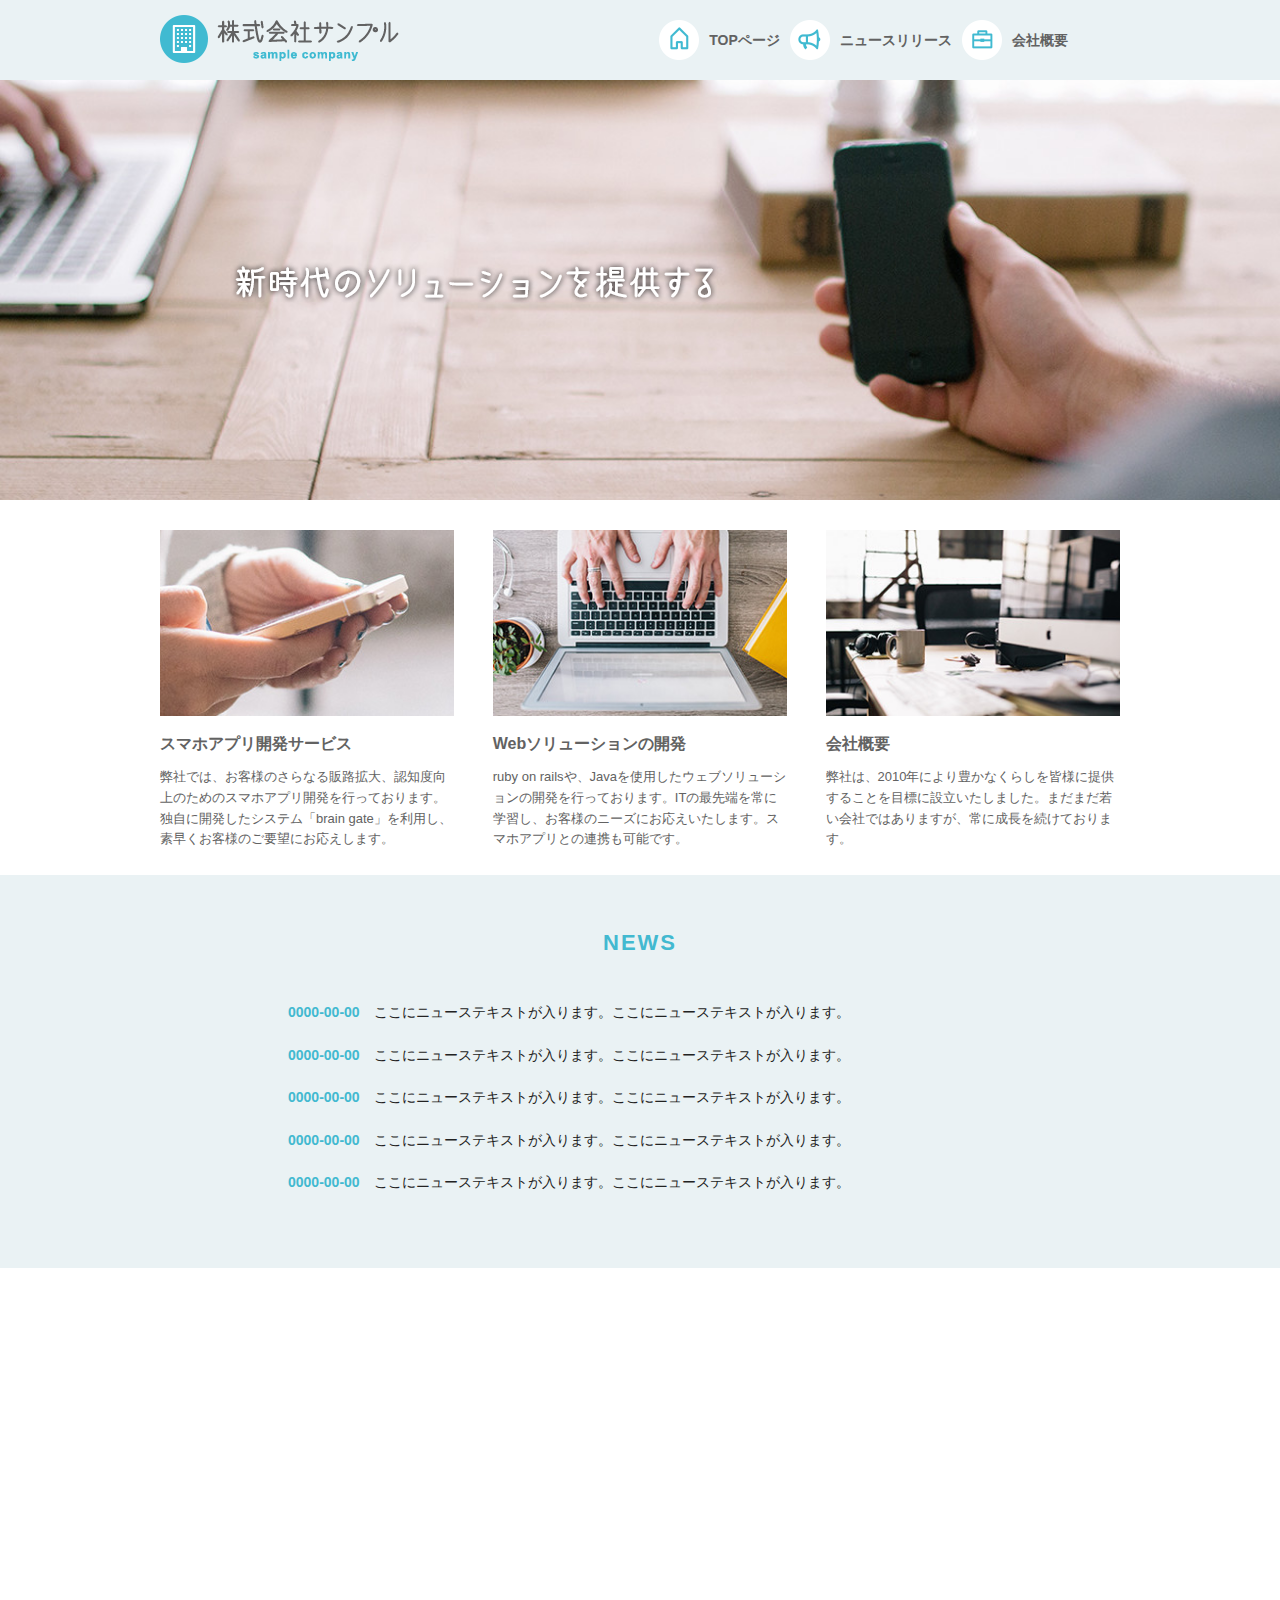
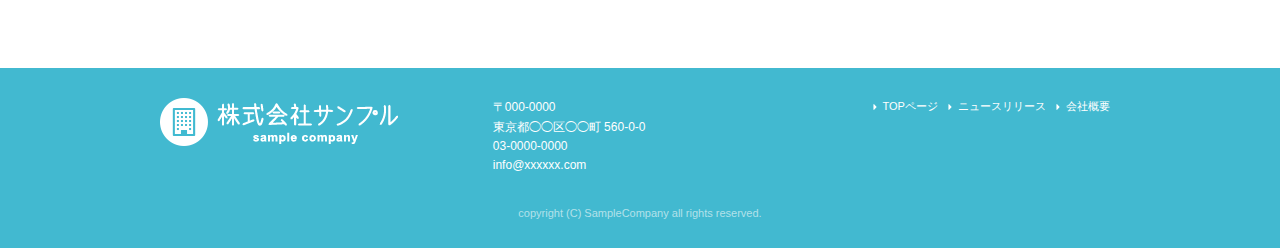
<file: corporate-site/index.html>
<!DOCTYPE html>
<html lang="ja">
<head>

  <!-- Basic Page Needs
  –––––––––––––––––––––––––––––––––––––––––––––––––– -->
  <meta charset="utf-8">
  <title>株式会社サンプル</title>
  <meta name="description" content="">
  <meta name="author" content="">

  <!-- Mobile Specific Metas
  –––––––––––––––––––––––––––––––––––––––––––––––––– -->
  <meta name="viewport" content="width=device-width, initial-scale=1">

  <!-- CSS
  –––––––––––––––––––––––––––––––––––––––––––––––––– -->
  <link rel="stylesheet" href="css/normalize.css">
  <link rel="stylesheet" href="css/skeleton.css">
  <link rel="stylesheet" href="css/sample.css">
  



  <!-- Favicon
  –––––––––––––––––––––––––––––––––––––––––––––––––– -->
  <link rel="icon" type="image/png" href="images/favicon.png">

</head>
<body>
  <header>
  <div id="header_in" class="container">
    <div class="row">
      <div class="six columns logo">
        
        <img class="u-max-full-width" src="images/top/logo.png" alt=”株式会社サンプル” srcset="images/top/logo@2x.png 2x">
        
      </div> 
      <div class="six columns navi">
        
        <div class="sp_navi">
          <img id="sp_navi_btn" class="u-max-full-width" src="images/top/sp_navi.png" alt="sp_navi" srcset="images/top/sp_navi@2x.png">
        
        <ul class="sp_navi_li">
          <li><a href="index.html">TOPページ</a></li>
          <li><a href="news.html">ニュースリリース</a></li>
          <li><a href="company.html">会社概要</a></li>
      </ul>
    </div>
        <!-- sp_navi -->
<div class="pc_navi">

  <ul class="pc_navi_li">
    <li class="navi_toppage"><a href="index.html">TOPページ</a></li>
    <li class="navi_news"><a href="news.html">ニュースリリース</a></li>
    <li class="navi_company"><a href="company.html">会社概要</a></li>
  </ul>

</div>
      </div>
    </div>
    <!-- row -->
  </div>
  <!-- header_in -->
</header>
<div id="cover_area">
  <div class="container">
    <div class="twelve columns">
      <img class="u-max-full-width" src="images/top/cover_read.png" alt="新時代のソリューションを提供する" srcset="images/top/cover_read@2x.png 2x" />
    </div>
  </div>
</div>

<div id="service_area">

  <div class="container">
    <div class="row">

      <div class="four columns">

        <img class="u-max-full-width" src="images/top/service_01.jpg" alt="スマホアプリ開発サービス" srcset="images/top/service_01@2x.jpg 2x" />

        <div class="service_title">スマホアプリ開発サービス</div>
        <p>弊社では、お客様のさらなる販路拡大、認知度向上のためのスマホアプリ開発を行っております。独自に開発したシステム「brain gate」を利用し、素早くお客様のご要望にお応えします。</p>

      </div><!-- column -->
      <div class="four columns">

        <img class="u-max-full-width" src="images/top/service_02.jpg" alt="Webソリューションの開発" srcset="images/top/service_02@2x.jpg 2x" />

        <div class="service_title">Webソリューションの開発</div>
        <p>ruby on railsや、Javaを使用したウェブソリューションの開発を行っております。ITの最先端を常に学習し、お客様のニーズにお応えいたします。スマホアプリとの連携も可能です。</p>

      </div><!-- column -->
      <div class="four columns">

        <img class="u-max-full-width" src="images/top/service_03.jpg" alt="会社概要" srcset="images/top/service_03@2x.jpg 2x" />

        <div class="service_title">会社概要</div>
        <p>弊社は、2010年により豊かなくらしを皆様に提供することを目標に設立いたしました。まだまだ若い会社ではありますが、常に成長を続けております。</p>

      </div><!-- column -->

    </div>
  </div>

</div>
<!-- #service_area -->

<div id="news_area">

  <div class="container">
    <div class="row">

      <div class="twelve columns">

        <div class="news_title">NEWS</div>

        <ul class="news_lists">
          <li><span>0000-00-00</span> ここにニューステキストが入ります。ここにニューステキストが入ります。</li>
          <li><span>0000-00-00</span> ここにニューステキストが入ります。ここにニューステキストが入ります。</li>
          <li><span>0000-00-00</span> ここにニューステキストが入ります。ここにニューステキストが入ります。</li>
          <li><span>0000-00-00</span> ここにニューステキストが入ります。ここにニューステキストが入ります。</li>
          <li><span>0000-00-00</span> ここにニューステキストが入ります。ここにニューステキストが入ります。</li>
        </ul>

      </div>

    </div>
  </div>

</div>
<!-- #news_area -->

<div id="googlemap_area">

</div>
<div id="googlemap_area">

  <script src="//maps.google.com/maps/api/js?key=AIzaSyA3IV9Lcxyb7eABt40O3ZRV_fyp_rtHwV4"></script>
  <script type="text/javascript">
  function googleMap() {
    var latlng = new google.maps.LatLng(35.6694293,139.7189323);/* 座標 */
    var myOptions = {
      zoom: 16, /*拡大比率*/
      center: latlng,
      scrollwheel: false,
      disableDoubleClickZoom: true,
      draggable: false,
      mapTypeControlOptions: { mapTypeIds: ['style', google.maps.MapTypeId.ROADMAP] }
    };
    var map = new google.maps.Map(document.getElementById('map1'), myOptions);
    /*アイコン設定*/
    var icon = new google.maps.MarkerImage('images/top/pin.png',/*画像url*/
        new google.maps.Size(48,56),/*アイコンサイズ*/
        new google.maps.Point(0,0)/*アイコン位置*/
    );
    var markerOptions = {
      position: latlng,
      map: map,
      icon: icon,
      title: '株式会社サンプル',/*タイトル*/
      animation: google.maps.Animation.DROP/*アニメーション*/
    };
    var marker = new google.maps.Marker(markerOptions);
    /*取得スタイルの貼り付け*/
    var styleOptions = [
      {
        "stylers": [
          { "hue": '#eaf2f4' }
        ]
      }
    ];
    var styledMapOptions = { name: '株式会社サンプル' }/*地図右上のタイトル*/
    var sampleType = new google.maps.StyledMapType(styleOptions, styledMapOptions);
    map.mapTypes.set('style', sampleType);
    map.setMapTypeId('style');
  };
  google.maps.event.addDomListener(window, 'load', function() {
      googleMap();
  });

  </script>
  <div id="map1" style="width:100%; height:400px; margin:0 auto;"></div>

</div>
<!-- #googlemap_area -->

<footer>
  <div class="container">
    <div class="row">
      <div class="four columns sp">
        <h1><a href="index.html"><img class="u-max-full-width" src="images/top/footer_logo.png" alt="株式会社サンプル" srcset="images/top/footer_logo@2x.png 2x" /></a></h1>
      </div>
      <!-- columns -->
      <div class="four columns foot_address sp">
        〒000-0000<br />
        東京都◯◯区◯◯町 560-0-0<br />
        03-0000-0000<br />
        info@xxxxxx.com
      </div>
      <!-- columns -->
      <div class="four columns">
        <ul class="foot_navi">
          <li><a href="">TOPページ</a></li>
          <li><a href="">ニュースリリース</a></li>
          <li><a href="">会社概要</a></li>
        </ul>
      </div>
      <!-- columns -->
    </div>
    <!-- row -->

    <div class="row">
      <div class="twelve columns sp">
        <p class="copy">copyright (C) SampleCompany all rights reserved.</p>
      </div>
      <!-- columns -->
    </div>
    <!-- row -->
  </div>
</footer>
<!-- //footer -->

<script type="text/javascript" src="//ajax.googleapis.com/ajax/libs/jquery/1.10.2/jquery.min.js"></script>
<script>
  $(function(){
    $(document).ready(function(){

      $("#sp_navi_btn").click(function () {
        $(this).next().slideToggle();
      });

    });
  });

</script>

</body>
</file>
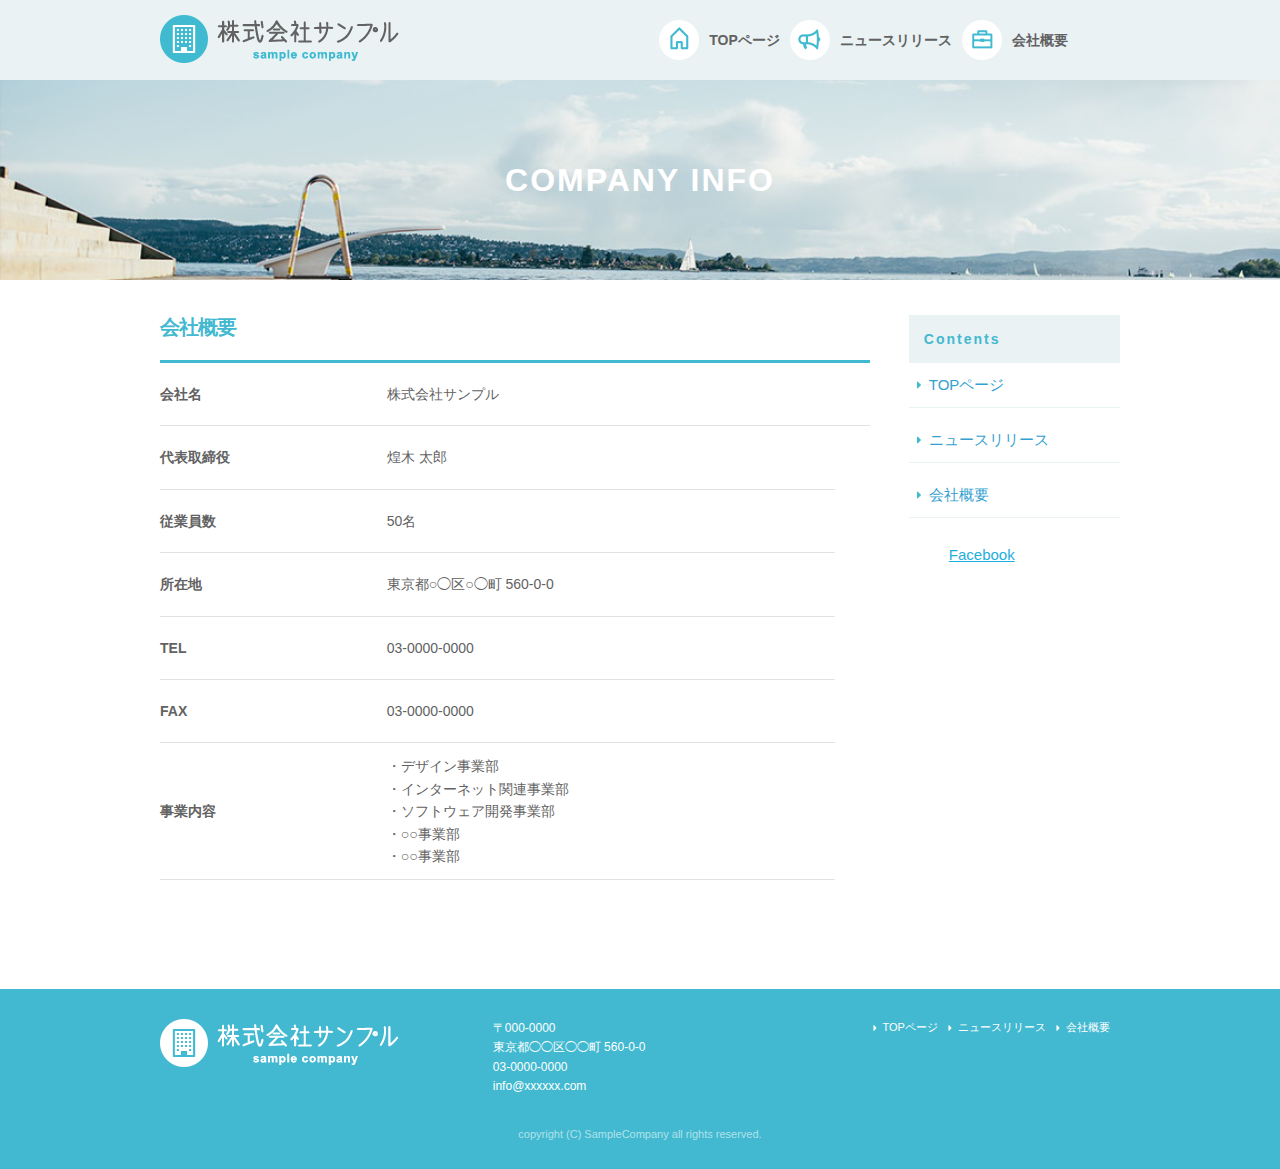
<file: corporate-site/company-info.html>
<!DOCTYPE html>
<html lang="ja">
<head>

  <!-- Basic Page Needs
  –––––––––––––––––––––––––––––––––––––––––––––––––– -->
  <meta charset="utf-8">
  <title>株式会社サンプル</title>
  <meta name="description" content="">
  <meta name="author" content="">

  <!-- Mobile Specific Metas
  –––––––––––––––––––––––––––––––––––––––––––––––––– -->
  <meta name="viewport" content="width=device-width, initial-scale=1">

  <!-- CSS
  –––––––––––––––––––––––––––––––––––––––––––––––––– -->
  <link rel="stylesheet" href="css/normalize.css">
  <link rel="stylesheet" href="css/skeleton.css">
  <link rel="stylesheet" href="css/sample.css"
  



  <!-- Favicon
  ––––––––––––––––––––––––––––––––––––––––––––��––––– -->
  <link rel="icon" type="image/png" href="images/favicon.png">

</head>
<body>
  <header>
  <div id="header_in" class="container">
    <div class="row">
      <div class="six columns logo">
        
        <img class="u-max-full-width" src="images/top/logo.png" alt=”株式会社サンプル” srcset="images/top/logo@2x.png 2x" />
        
      </div> 
      <div class="six columns navi">
        
        <div class="sp_navi">
          <img id="sp_navi_btn" class="u-max-full-width" src="images/top/sp_navi.png" alt="sp_navi" srcset=images/top/sp_navi@2x.png 2x" />
        
        <ul class="sp_navi_li">
          <li><a href="index.html">TOPページ</a></li>
          <li><a href="news.html">ニュースリリース</a></li>
          <li><a href="company.html">会社概要</a></li>
      </ul>
    </div>
        <!-- sp_navi -->
<div class="pc_navi">

  <ul class="pc_navi_li">
    <li class="navi_toppage"><a href="index.html">TOPページ</a></li>
    <li class="navi_news"><a href="news.html">ニュースリリース</a></li>
    <li class="navi_company"><a href="company.html">会社概要</a></li>
  </ul>

</div>
      </div>
    </div>
    <!-- row -->
  </div>
  <!-- header_in -->
</header>
<div id="sub_cover">
  <div class="conteiner">
    <div class="row">

      <div class="twelve columns">
        <h2>COMPANY INFO</h2>
      </div>
    </div>
  </div>
</div>
<!-- #sub_cover -->

<div id="contents">
  <div class="container">
    <div class="row">

      <div id="main" class="nine columns">
        <h2 class="company_title">会社概要</h2>
        <table class="u-full-width">
        <tbody>
        <tr>
        <th>会社名</th>
        <td>株式会社サンプル<td>
        </tr>
        <tr>
        <th>代表取締役</th>
        <td>煌木 太郎</td>
        </tr>
        <tr>
        <th>従業員数</th>
        <td>50名</td>
        </tr>
        <tr>
        <th>所在地</th>
        <td>東京都○◯区○◯町 560-0-0</td>
        </tr>
        <tr>
        <th>TEL</th>
        <td>03-0000-0000</td>
        </tr>
        <tr>
        <th>FAX</th>
        <td>03-0000-0000</td>
        </tr>
        <tr>
        <th>事業内容</th>
        <td>・デザイン事業部<br>・インターネット関連事業部<br>・ソフトウェア開発事業部<br>
        ・○○事業部<br>・○○事業部</td>
        </tr>
         </table>
         </div>
               <div id="sidebar" class="three columns">

        <div class="pc_sidemenu">
          <h3>Contents</h3>

          <ul>
            <li><a href="index.html">TOPページ</a></li>
            <li><a href="news.html">ニュースリリース</a></li>
            <li><a href="company.html">会社概要</a></li>
          </ul>
          
        </div>
         <div class="fb-page" data-href="https://www.facebook.com/facebook" data-tabs="timeline" data-width="180" data-height="300" data-small-header="false" data-adapt-container-width="true" data-hide-cover="false" data-show-facepile="true"><blockquote cite="https://www.facebook.com/facebook" class="fb-xfbml-parse-ignore"><a href="https://www.facebook.com/facebook">Facebook</a></blockquote></div>
<iframe src="https://www.facebook.com/plugins/page.php?href=https%3A%2F%2Fwww.facebook.com%2Ffacebook&tabs=timeline&width=180&height=300&small_header=false&adapt_container_width=true&hide_cover=false&show_facepile=true&appId" width="180" height="300" style="border:none;overflow:hidden" scrolling="no" frameborder="0" allowTransparency="true" allow="encrypted-media"></iframe>

    </div>
      </div>
</div>
</div>

<!-- #contents -->


<footer>
  <div class="container">
    <div class="row">
      <div class="four columns sp">
        <img class="u-max-full-width" src="images/top/footer_logo.png" alt="株式会社サンプル" srcset="images/top/footer_logo@2x.png 2x">
      </div>
      <!-- columns -->
      <div class="four columns foot_address sp">
        〒000-0000<br>
        東京都◯◯区◯◯町&nbsp;560-0-0<br>
        03-0000-0000<br>
        info@xxxxxx.com
      </div>
      <!-- columns -->
      <div class="four columns">
        <ul class="foot_navi">
          <li><a href="index.html">TOPページ</a></li>
          <li><a href="news.html">ニュースリリース</a></li>
          <li><a href="company.html">会社概要</a></li>
        </ul>
      </div>
      <!-- columns -->
    </div>
    <!-- row -->

    <div class="row">
      <div class="twelve columns sp">
        <p class="copy">copyright (C) SampleCompany all rights reserved.</p>
      </div>
      <!-- columns -->
    </div>
    <!-- row -->
  </div>
</footer>
<!-- //footer -->



<script type="text/javascript" src="//ajax.googleapis.com/ajax/libs/jquery/1.10.2/jquery.min.js"></script>

<script>
  $(function(){

    $(document).ready(function(){

      $("#sp_navi_btn").click(function () {
        $(this).next().slideToggle();
      });

    });

  });
</script>
<script>(function(d, s, id) {
  var js, fjs = d.getElementsByTagName(s)[0];
  if (d.getElementById(id)) return;
  js = d.createElement(s); js.id = id;
  js.src = 'https://connect.facebook.net/ja_JP/sdk.js#xfbml=1&version=v3.0';
  fjs.parentNode.insertBefore(js, fjs);
}(document, 'script', 'facebook-jssdk'));</script>

</body>
</html>
</file>
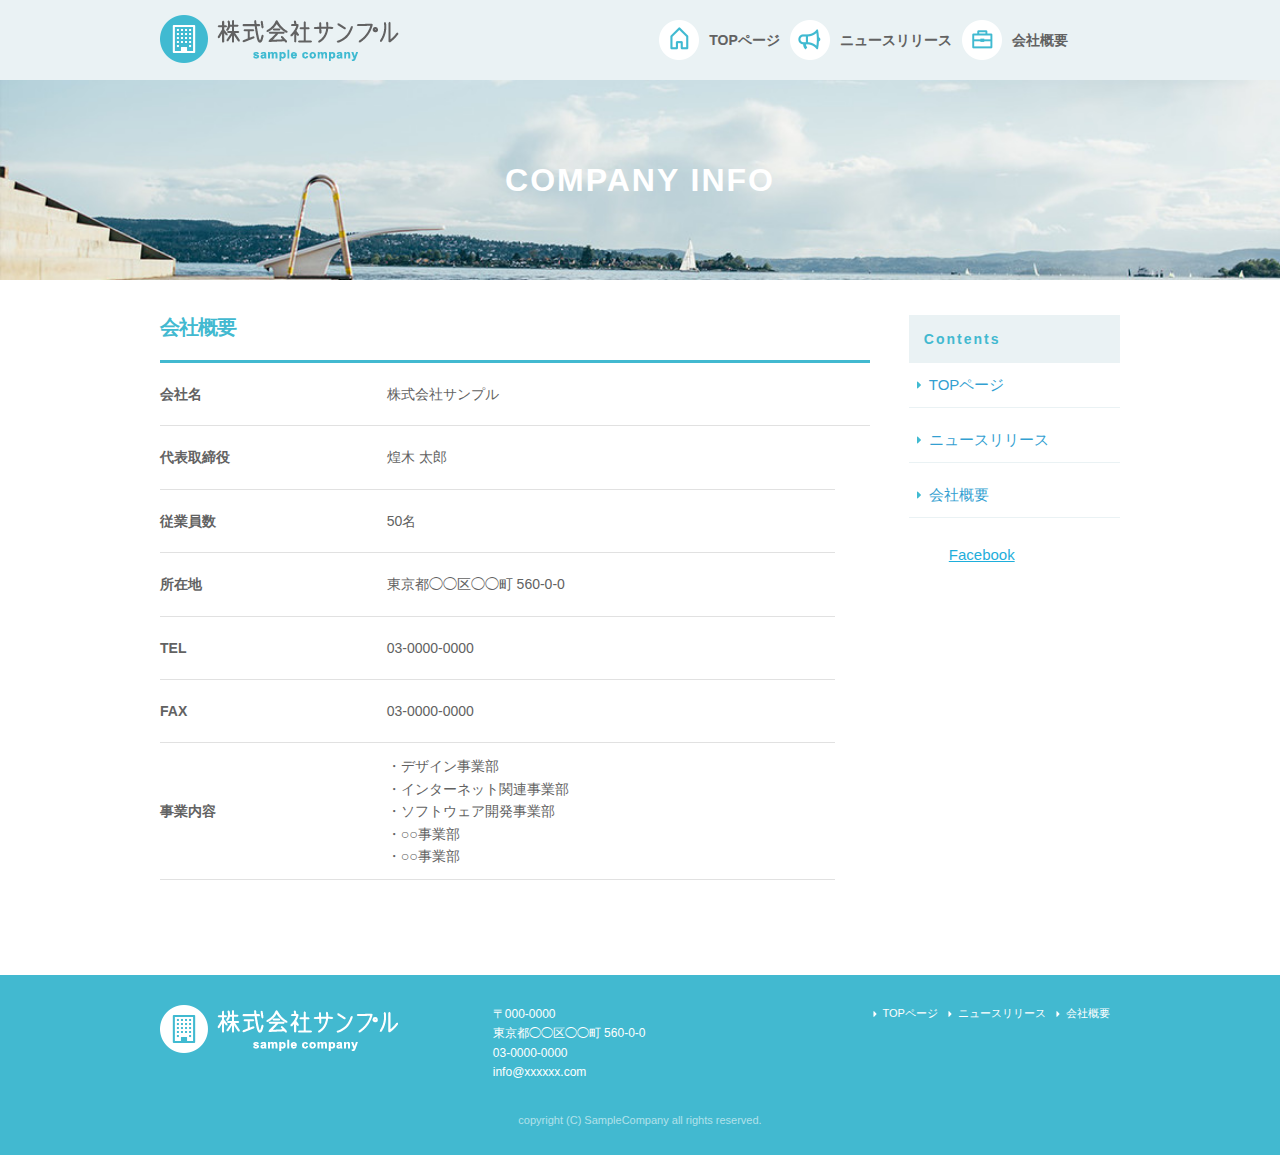
<file: corporate-site/company.html>
<!DOCTYPE html>
<html lang="ja">
<head>

  <!-- Basic Page Needs
  –––––––––––––––––––––––––––––––––––––––––––––––––– -->
  <meta charset="utf-8">
  <title>株式会社サンプル</title>
  <meta name="description" content="">
  <meta name="author" content="">

  <!-- Mobile Specific Metas
  –––––––––––––––––––––––––––––––––––––––––––––––––– -->
  <meta name="viewport" content="width=device-width, initial-scale=1">

  <!-- CSS
  –––––––––––––––––––––––––––––––––––––––––––––––––– -->
  <link rel="stylesheet" href="css/normalize.css">
  <link rel="stylesheet" href="css/skeleton.css">
  <link rel="stylesheet" href="css/sample.css">
  



  <!-- Favicon
  –––––––––––––––––––––––––––––––––––––––––––––––––– -->
  <link rel="icon" type="image/png" href="images/favicon.png">

</head>
<body>
  
  <div id="fb-root"></div>
<script>(function(d, s, id) {
  var js, fjs = d.getElementsByTagName(s)[0];
  if (d.getElementById(id)) return;
  js = d.createElement(s); js.id = id;
  js.src = 'https://connect.facebook.net/ja_JP/sdk.js#xfbml=1&version=v3.0';
  fjs.parentNode.insertBefore(js, fjs);
}(document, 'script', 'facebook-jssdk'));</script>
  <header>
  <div id="header_in" class="container">
    <div class="row">
      <div class="six columns logo">
        
        <img class="u-max-full-width" src="images/top/logo.png" alt=”株式会社サンプル” srcset="images/top/logo@2x.png 2x">
        
      </div> 
      <div class="six columns navi">
        
        <div class="sp_navi">
          <img id="sp_navi_btn" class="u-max-full-width" src="images/top/sp_navi.png" alt="sp_navi" srcset="images/top/sp_navi@2x.png">
        
        <ul class="sp_navi_li">
          <li><a href="index.html">TOPページ</a></li>
          <li><a href="news.html">ニュースリリース</a></li>
          <li><a href="company.html">会社概要</a></li>
      </ul>
    </div>
        <!-- sp_navi -->
<div class="pc_navi">

  <ul class="pc_navi_li">
    <li class="navi_toppage"><a href="index.html">TOPページ</a></li>
    <li class="navi_news"><a href="news.html">ニュースリリース</a></li>
    <li class="navi_company"><a href="company.html">会社概要</a></li>
  </ul>

</div>
      </div>
    </div>
    <!-- row -->
  </div>
  <!-- header_in -->
</header>
<div id="sub_cover">
  <div class="conteiner">
    <div class="row">

      <div class="twelve columns">
        <h2>COMPANY INFO</h2>
      </div>
    </div>
  </div>
</div>

<!-- #sub_cover -->

<div id="contents">
  <div class="container">
    <div class="row">

      <div id="main" class="nine columns">
        <h2 class="company_title">会社概要</h2>
        <table class="u-full-width">
        <tbody>
        <tr>
        <th>会社名</th>
        <td>株式会社サンプル<td>
        </tr>
        <tr>
        <th>代表取締役</th>
        <td>煌木 太郎</td>
        </tr>
        <tr>
        <th>従業員数</th>
        <td>50名</td>
        </tr>
        <tr>
        <th>所在地</th>
        <td>東京都◯◯区◯◯町 560-0-0</td>
        </tr>
        <tr>
        <th>TEL</th>
        <td>03-0000-0000</td>
        </tr>
        <tr>
        <th>FAX</th>
        <td>03-0000-0000</td>
        </tr>
        <tr>
        <th>事業内容</th>
        <td>・デザイン事業部<br>・インターネット関連事業部<br>・ソフトウェア開発事業部<br>
        ・○○事業部<br>・○○事業部</td>
        </tr>
         </table>
         </div>
                     <div id="sidebar" class="three columns">

        <div class="pc_sidemenu">
          <h3>Contents</h3>

          <ul>
            <li><a href="index.html">TOPページ</a></li>
            <li><a href="news.html">ニュースリリース</a></li>
            <li><a href="company.html">会社概要</a></li>
          </ul>
          
        </div>
        <div class="fb-page" data-href="https://www.facebook.com/facebook" data-tabs="timeline" data-small-header="false" data-adapt-container-width="true" data-hide-cover="false" data-show-facepile="true"><blockquote cite="https://www.facebook.com/facebook" class="fb-xfbml-parse-ignore"><a href="https://www.facebook.com/facebook">Facebook</a></blockquote></div>
    </div>
  </div>
</div>
</div>

<!-- #contents -->


<footer>
  <div class="container">
    <div class="row">
      <div class="four columns sp">
        <img class="u-max-full-width" src="images/top/footer_logo.png" alt="株式会社サンプル" srcset="images/top/footer_logo@2x.png 2x">
      </div>
      <!-- columns -->
      <div class="four columns foot_address sp">
        〒000-0000<br>
        東京都◯◯区◯◯町 560-0-0<br>
        03-0000-0000<br>
        info@xxxxxx.com
      </div>
      <!-- columns -->
      <div class="four columns">
        <ul class="foot_navi">
          <li><a href="index.html">TOPページ</a></li>
          <li><a href="news.html">ニュースリリース</a></li>
          <li><a href="company.html">会社概要</a></li>
        </ul>
      </div>
      <!-- columns -->
    </div>
    <!-- row -->

    <div class="row">
      <div class="twelve columns sp">
        <p class="copy">copyright (C) SampleCompany all rights reserved.</p>
      </div>
      <!-- columns -->
    </div>
    <!-- row -->
  </div>
</footer>
<!-- //footer -->
<script type="text/javascript" src="//ajax.googleapis.com/ajax/libs/jquery/1.10.2/jquery.min.js"></script>
<script>
  $(function(){
    $(document).ready(function(){

      $("#sp_navi_btn").click(function () {
        $(this).next().slideToggle();
      });

    });
  });

</script>

</body>
</html>
</file>
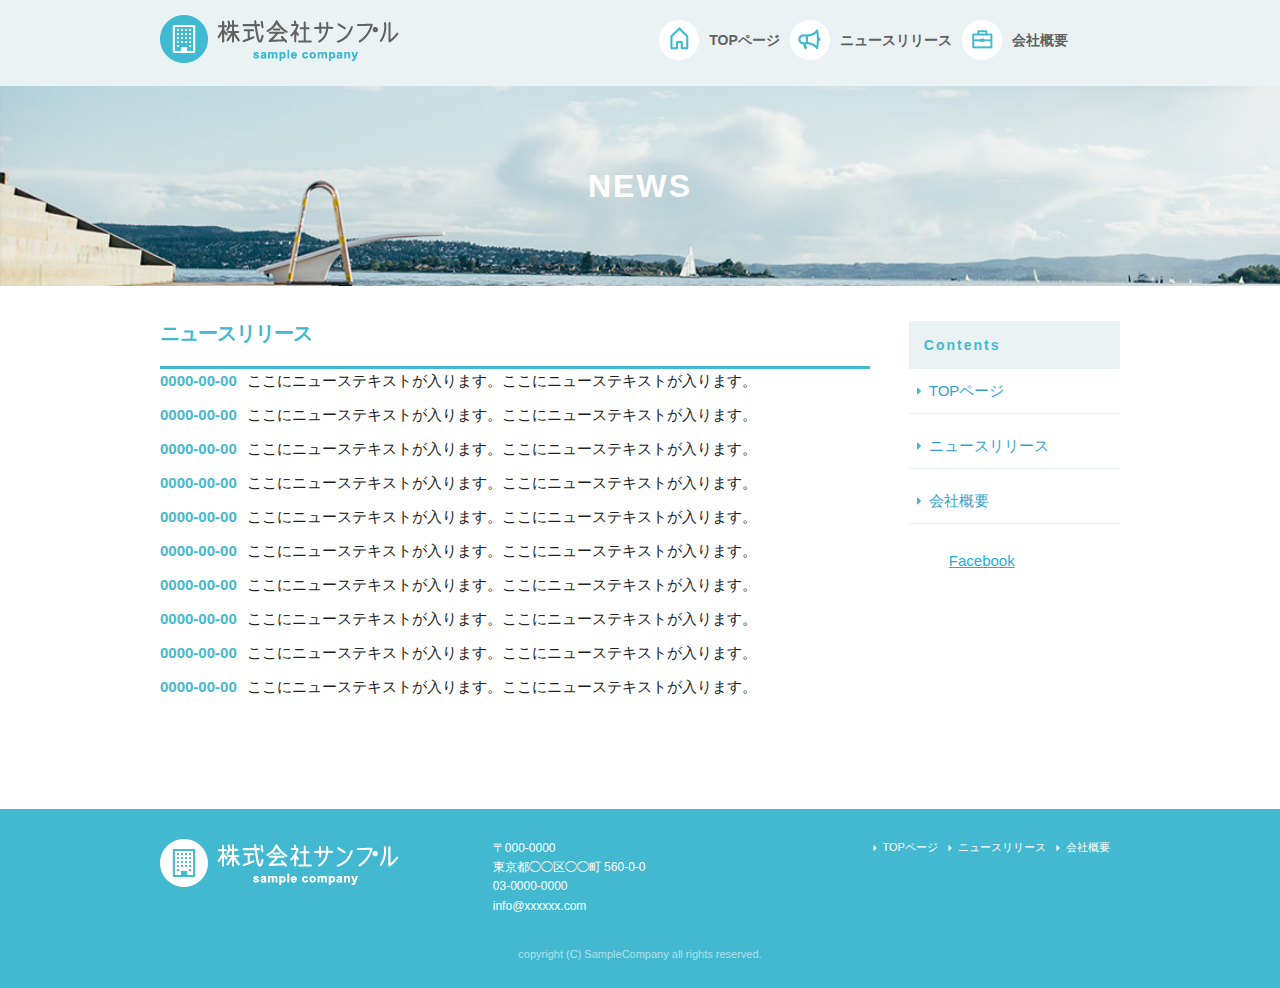
<file: corporate-site/news.html>
<!DOCTYPE html>
<html lang="ja">
<head>

  <!-- Basic Page Needs
  –––––––––––––––––––––––––––––––––––––––––––––––––– -->
  <meta charset="utf-8">
  <title>株式会社サンプル</title>
  <meta name="description" content="">
  <meta name="author" content="">

  <!-- Mobile Specific Metas
  –––––––––––––––––––––––––––––––––––––––––––––––––– -->
  <meta name="viewport" content="width=device-width, initial-scale=1">

  <!-- CSS
  –––––––––––––––––––––––––––––––––––––––––––––––––– -->
  <link rel="stylesheet" href="css/normalize.css">
  <link rel="stylesheet" href="css/skeleton.css">
  <link rel="stylesheet" href="css/sample.css">
  



  <!-- Favicon
  –––––––––––––––––––––––––––––––––––––––––––––––––– -->
  <link rel="icon" type="image/png" href="images/favicon.png">

</head>
<body>
  <div id="fb-root"></div>
<script>(function(d, s, id) {
  var js, fjs = d.getElementsByTagName(s)[0];
  if (d.getElementById(id)) return;
  js = d.createElement(s); js.id = id;
  js.src = 'https://connect.facebook.net/ja_JP/sdk.js#xfbml=1&version=v3.0';
  fjs.parentNode.insertBefore(js, fjs);
}(document, 'script', 'facebook-jssdk'));</script>

  <header>
  <div id="header_in" class="container">
    <div class="row">
      <div class="six columns logo">
        <h1>
        <img class="u-max-full-width" src="images/top/logo.png" alt=”株式会社サンプル” srcset="images/top/logo@2x.png 2x">
        </h1>
      </div> 
      <div class="six columns navi">
        
        <div class="sp_navi">
          <img id="sp_navi_btn" class="u-max-full-width" src="images/top/sp_navi.png" alt="sp_navi" srcset="images/top/sp_navi@2x.png">
        
        <ul class="sp_navi_li">
          <li><a href="index.html">TOPページ</a></li>
          <li><a href="news.html">ニュースリリース</a></li>
          <li><a href="company.html">会社概要</a></li>
      </ul>
    </div>
        <!-- sp_navi -->
<div class="pc_navi">

  <ul class="pc_navi_li">
    <li class="navi_toppage"><a href="index.html">TOPページ</a></li>
    <li class="navi_news"><a href="news.html">ニュースリリース</a></li>
    <li class="navi_company"><a href="company.html">会社概要</a></li>
  </ul>

</div>
      </div>
    </div>
    <!-- row -->
  </div>
  <!-- header_in -->
</header>

<div id="sub_cover">
  <div class="conteiner">
    <div class="row">

      <div class="twelve columns">
        <h2>NEWS</h2>
      </div>
    </div>
  </div>
</div>
<!-- #sub_cover -->

<div id="contents">
  <div class="container">
    <div class="row">

      <div id="main" class="nine columns">
        <h2>ニュースリリース</h2>

        <ul class="news_li">
          <li><span>0000-00-00</span>ここにニューステキストが入ります。ここにニューステキストが入ります。</li>
          <li><span>0000-00-00</span>ここにニューステキストが入ります。ここにニューステキストが入ります。</li>
          <li><span>0000-00-00</span>ここにニューステキストが入ります。ここにニューステキストが入ります。</li>
          <li><span>0000-00-00</span>ここにニューステキストが入ります。ここにニューステキストが入ります。</li>
          <li><span>0000-00-00</span>ここにニューステキストが入ります。ここにニューステキストが入ります。</li>
          <li><span>0000-00-00</span>ここにニューステキストが入ります。ここにニューステキストが入ります。</li>
          <li><span>0000-00-00</span>ここにニューステキストが入ります。ここにニューステキストが入ります。</li>
          <li><span>0000-00-00</span>ここにニューステキストが入ります。ここにニューステキストが入ります。</li>
          <li><span>0000-00-00</span>ここにニューステキストが入ります。ここにニューステキストが入ります。</li>
          <li><span>0000-00-00</span>ここにニューステキストが入ります。ここにニューステキストが入ります。</li>
        </ul>
      </div>

      <div id="sidebar" class="three columns">

        <div class="pc_sidemenu">
          <h3>Contents</h3>

          <ul>
            <li><a href="index.html">TOPページ</a></li>
            <li><a href="news.html">ニュースリリース</a></li>
            <li><a href="company.html">会社概要</a></li>
          </ul>
          
        </div>
        <div class="fb-page" data-href="https://www.facebook.com/facebook" data-tabs="timeline" data-small-header="false" data-adapt-container-width="true" data-hide-cover="false" data-show-facepile="true"><blockquote cite="https://www.facebook.com/facebook" class="fb-xfbml-parse-ignore"><a href="https://www.facebook.com/facebook">Facebook</a></blockquote></div>
        </div>
  </div>
</div>
</div>

<!-- #contents -->


<footer>
  <div class="container">
    <div class="row">
      <div class="four columns sp">
        <img class="u-max-full-width" src="images/top/footer_logo.png" alt="株式会社サンプル" srcset="images/top/footer_logo@2x.png 2x">
      </div>
      <!-- columns -->
      <div class="four columns foot_address sp">
        〒000-0000<br>
        東京都◯◯区◯◯町&nbsp;560-0-0<br>
        03-0000-0000<br>
        info@xxxxxx.com
      </div>
      <!-- columns -->
      <div class="four columns">
        <ul class="foot_navi">
          <li><a href="index.html">TOPページ</a></li>
          <li><a href="news.html">ニュースリリース</a></li>
          <li><a href="company.html">会社概要</a></li>
        </ul>
      </div>
      <!-- columns -->
    </div>
    <!-- row -->

    <div class="row">
      <div class="twelve columns sp">
        <p class="copy">copyright (C) SampleCompany all rights reserved.</p>
      </div>
      <!-- columns -->
    </div>
    <!-- row -->
  </div>
</footer>
<!-- //footer -->
<script type="text/javascript" src="//ajax.googleapis.com/ajax/libs/jquery/1.10.2/jquery.min.js"></script>
<script>
  $(function(){
    $(document).ready(function(){

      $("#sp_navi_btn").click(function () {
        $(this).next().slideToggle();
      });

    });
  });

</script>

</body>
</html>
</file>
<file: corporate-site/css/skeleton.css>
/*
* Skeleton V2.0.4
* Copyright 2014, Dave Gamache
* www.getskeleton.com
* Free to use under the MIT license.
* http://www.opensource.org/licenses/mit-license.php
* 12/29/2014
*/


/* Table of contents
––––––––––––––––––––––––––––––––––––––––––––––––––
- Grid
- Base Styles
- Typography
- Links
- Buttons
- Forms
- Lists
- Code
- Tables
- Spacing
- Utilities
- Clearing
- Media Queries
*/


/* Grid
–––––––––––––––––––––––––––––––––––––––––––––––––– */
.container {
  position: relative;
  width: 100%;
  max-width: 960px;
  margin: 0 auto;
  padding: 0 20px;
  box-sizing: border-box; }
.column,
.columns {
  width: 100%;
  float: left;
  box-sizing: border-box; }

/* For devices larger than 400px */
@media (min-width: 400px) {
  .container {
    width: 85%;
    padding: 0; }
}

/* For devices larger than 550px */
@media (min-width: 550px) {
  .container {
    width: 80%; }
  .column,
  .columns {
    margin-left: 4%; }
  .column:first-child,
  .columns:first-child {
    margin-left: 0; }

  .one.column,
  .one.columns                    { width: 4.66666666667%; }
  .two.columns                    { width: 13.3333333333%; }
  .three.columns                  { width: 22%;            }
  .four.columns                   { width: 30.6666666667%; }
  .five.columns                   { width: 39.3333333333%; }
  .six.columns                    { width: 48%;            }
  .seven.columns                  { width: 56.6666666667%; }
  .eight.columns                  { width: 65.3333333333%; }
  .nine.columns                   { width: 74.0%;          }
  .ten.columns                    { width: 82.6666666667%; }
  .eleven.columns                 { width: 91.3333333333%; }
  .twelve.columns                 { width: 100%; margin-left: 0; }

  .one-third.column               { width: 30.6666666667%; }
  .two-thirds.column              { width: 65.3333333333%; }

  .one-half.column                { width: 48%; }

  /* Offsets */
  .offset-by-one.column,
  .offset-by-one.columns          { margin-left: 8.66666666667%; }
  .offset-by-two.column,
  .offset-by-two.columns          { margin-left: 17.3333333333%; }
  .offset-by-three.column,
  .offset-by-three.columns        { margin-left: 26%;            }
  .offset-by-four.column,
  .offset-by-four.columns         { margin-left: 34.6666666667%; }
  .offset-by-five.column,
  .offset-by-five.columns         { margin-left: 43.3333333333%; }
  .offset-by-six.column,
  .offset-by-six.columns          { margin-left: 52%;            }
  .offset-by-seven.column,
  .offset-by-seven.columns        { margin-left: 60.6666666667%; }
  .offset-by-eight.column,
  .offset-by-eight.columns        { margin-left: 69.3333333333%; }
  .offset-by-nine.column,
  .offset-by-nine.columns         { margin-left: 78.0%;          }
  .offset-by-ten.column,
  .offset-by-ten.columns          { margin-left: 86.6666666667%; }
  .offset-by-eleven.column,
  .offset-by-eleven.columns       { margin-left: 95.3333333333%; }

  .offset-by-one-third.column,
  .offset-by-one-third.columns    { margin-left: 34.6666666667%; }
  .offset-by-two-thirds.column,
  .offset-by-two-thirds.columns   { margin-left: 69.3333333333%; }

  .offset-by-one-half.column,
  .offset-by-one-half.columns     { margin-left: 52%; }

}


/* Base Styles
–––––––––––––––––––––––––––––––––––––––––––––––––– */
/* NOTE
html is set to 62.5% so that all the REM measurements throughout Skeleton
are based on 10px sizing. So basically 1.5rem = 15px :) */
html {
  font-size: 62.5%; }
body {
  font-size: 1.5em; /* currently ems cause chrome bug misinterpreting rems on body element */
  line-height: 1.6;
  font-weight: 400;
  font-family: "Raleway", "HelveticaNeue", "Helvetica Neue", Helvetica, Arial, sans-serif;
  color: #222; }


/* Typography
–––––––––––––––––––––––––––––––––––––––––––––––––– */
h1, h2, h3, h4, h5, h6 {
  margin-top: 0;
  margin-bottom: 2rem;
  font-weight: 300; }
h1 { font-size: 4.0rem; line-height: 1.2;  letter-spacing: -.1rem;}
h2 { font-size: 3.6rem; line-height: 1.25; letter-spacing: -.1rem; }
h3 { font-size: 3.0rem; line-height: 1.3;  letter-spacing: -.1rem; }
h4 { font-size: 2.4rem; line-height: 1.35; letter-spacing: -.08rem; }
h5 { font-size: 1.8rem; line-height: 1.5;  letter-spacing: -.05rem; }
h6 { font-size: 1.5rem; line-height: 1.6;  letter-spacing: 0; }

/* Larger than phablet */
@media (min-width: 550px) {
  h1 { font-size: 5.0rem; }
  h2 { font-size: 4.2rem; }
  h3 { font-size: 3.6rem; }
  h4 { font-size: 3.0rem; }
  h5 { font-size: 2.4rem; }
  h6 { font-size: 1.5rem; }
}

p {
  margin-top: 0; }


/* Links
–––––––––––––––––––––––––––––––––––––––––––––––––– */
a {
  color: #1EAEDB; }
a:hover {
  color: #0FA0CE; }


/* Buttons
–––––––––––––––––––––––––––––––––––––––––––––––––– */
.button,
button,
input[type="submit"],
input[type="reset"],
input[type="button"] {
  display: inline-block;
  height: 38px;
  padding: 0 30px;
  color: #555;
  text-align: center;
  font-size: 11px;
  font-weight: 600;
  line-height: 38px;
  letter-spacing: .1rem;
  text-transform: uppercase;
  text-decoration: none;
  white-space: nowrap;
  background-color: transparent;
  border-radius: 4px;
  border: 1px solid #bbb;
  cursor: pointer;
  box-sizing: border-box; }
.button:hover,
button:hover,
input[type="submit"]:hover,
input[type="reset"]:hover,
input[type="button"]:hover,
.button:focus,
button:focus,
input[type="submit"]:focus,
input[type="reset"]:focus,
input[type="button"]:focus {
  color: #333;
  border-color: #888;
  outline: 0; }
.button.button-primary,
button.button-primary,
input[type="submit"].button-primary,
input[type="reset"].button-primary,
input[type="button"].button-primary {
  color: #FFF;
  background-color: #33C3F0;
  border-color: #33C3F0; }
.button.button-primary:hover,
button.button-primary:hover,
input[type="submit"].button-primary:hover,
input[type="reset"].button-primary:hover,
input[type="button"].button-primary:hover,
.button.button-primary:focus,
button.button-primary:focus,
input[type="submit"].button-primary:focus,
input[type="reset"].button-primary:focus,
input[type="button"].button-primary:focus {
  color: #FFF;
  background-color: #1EAEDB;
  border-color: #1EAEDB; }


/* Forms
–––––––––––––––––––––––––––––––––––––––––––––––––– */
input[type="email"],
input[type="number"],
input[type="search"],
input[type="text"],
input[type="tel"],
input[type="url"],
input[type="password"],
textarea,
select {
  height: 38px;
  padding: 6px 10px; /* The 6px vertically centers text on FF, ignored by Webkit */
  background-color: #fff;
  border: 1px solid #D1D1D1;
  border-radius: 4px;
  box-shadow: none;
  box-sizing: border-box; }
/* Removes awkward default styles on some inputs for iOS */
input[type="email"],
input[type="number"],
input[type="search"],
input[type="text"],
input[type="tel"],
input[type="url"],
input[type="password"],
textarea {
  -webkit-appearance: none;
     -moz-appearance: none;
          appearance: none; }
textarea {
  min-height: 65px;
  padding-top: 6px;
  padding-bottom: 6px; }
input[type="email"]:focus,
input[type="number"]:focus,
input[type="search"]:focus,
input[type="text"]:focus,
input[type="tel"]:focus,
input[type="url"]:focus,
input[type="password"]:focus,
textarea:focus,
select:focus {
  border: 1px solid #33C3F0;
  outline: 0; }
label,
legend {
  display: block;
  margin-bottom: .5rem;
  font-weight: 600; }
fieldset {
  padding: 0;
  border-width: 0; }
input[type="checkbox"],
input[type="radio"] {
  display: inline; }
label > .label-body {
  display: inline-block;
  margin-left: .5rem;
  font-weight: normal; }


/* Lists
–––––––––––––––––––––––––––––––––––––––––––––––––– */
ul {
  list-style: circle inside; }
ol {
  list-style: decimal inside; }
ol, ul {
  padding-left: 0;
  margin-top: 0; }
ul ul,
ul ol,
ol ol,
ol ul {
  margin: 1.5rem 0 1.5rem 3rem;
  font-size: 90%; }
li {
  margin-bottom: 1rem; }


/* Code
–––––––––––––––––––––––––––––––––––––––––––––––––– */
code {
  padding: .2rem .5rem;
  margin: 0 .2rem;
  font-size: 90%;
  white-space: nowrap;
  background: #F1F1F1;
  border: 1px solid #E1E1E1;
  border-radius: 4px; }
pre > code {
  display: block;
  padding: 1rem 1.5rem;
  white-space: pre; }


/* Tables
–––––––––––––––––––––––––––––––––––––––––––––––––– */
th,
td {
  padding: 12px 15px;
  text-align: left;
  border-bottom: 1px solid #E1E1E1; }
th:first-child,
td:first-child {
  padding-left: 0; }
th:last-child,
td:last-child {
  padding-right: 0; }


/* Spacing
–––––––––––––––––––––––––––––––––––––––––––––––––– */
button,
.button {
  margin-bottom: 1rem; }
input,
textarea,
select,
fieldset {
  margin-bottom: 1.5rem; }
pre,
blockquote,
dl,
figure,
table,
p,
ul,
ol,
form {
  margin-bottom: 2.5rem; }


/* Utilities
–––––––––––––––––––––––––––––––––––––––––––––––––– */
.u-full-width {
  width: 100%;
  box-sizing: border-box; }
.u-max-full-width {
  max-width: 100%;
  box-sizing: border-box; }
.u-pull-right {
  float: right; }
.u-pull-left {
  float: left; }


/* Misc
–––––––––––––––––––––––––––––––––––––––––––––––––– */
hr {
  margin-top: 3rem;
  margin-bottom: 3.5rem;
  border-width: 0;
  border-top: 1px solid #E1E1E1; }


/* Clearing
–––––––––––––––––––––––––––––––––––––––––––––––––– */

/* Self Clearing Goodness */
.container:after,
.row:after,
.u-cf {
  content: "";
  display: table;
  clear: both; }


/* Media Queries
–––––––––––––––––––––––––––––––––––––––––––––––––– */
/*
Note: The best way to structure the use of media queries is to create the queries
near the relevant code. For example, if you wanted to change the styles for buttons
on small devices, paste the mobile query code up in the buttons section and style it
there.
*/


/* Larger than mobile */
@media (min-width: 400px) {}

/* Larger than phablet (also point when grid becomes active) */
@media (min-width: 550px) {}

/* Larger than tablet */
@media (min-width: 750px) {}

/* Larger than desktop */
@media (min-width: 1000px) {}

/* Larger than Desktop HD */
@media (min-width: 1200px) {}
</file>
<file: corporate-site/css/sample.css>
html {
  font-size: 62.5%; }

header {
  background: #eaf2f4; }
  header #header_in {
    padding-top: 10px;
    padding-bottom: 4px; }
  @media (max-width: 550px) {
    header .logo {
      width: 190px; }
    header .navi {
      width: 40px;
      float: right; } }
  header .sp_navi_li {
    width: 180px;
    position: absolute;
    top: 50px;
    right: 2%;
    border: 1px solid #eee;
    background: white;
    margin: 0;
    padding: 0;
    display: none;
    z-index: 100; }
    header .sp_navi_li li {
      list-style: none;
      margin: 0;
      padding: 0; }
      header .sp_navi_li li a {
        display: block;
        padding: 10px 8px;
        border-bottom: 1px solid #eee;
        font-size: 14px;
        text-decoration: none; }
  @media (min-width: 551px) {
    header .sp_navi {
      display: none; }
    header #header_in {
      padding: 15px 0 10px 0; }
    header .pc_navi_li {
      margin: 0;
      padding: 0; }
      header .pc_navi_li li {
        list-style: none;
        margin: 5px 0 0 0;
        padding: 0; }
        header .pc_navi_li li a {
          color: #626262;
          text-decoration: none;
          font-weight: bold;
          font-size: 14px;
          font-size: 1.4rem;
          float: left;
          padding-right: 10px; }
        header .pc_navi_li li a:hover {
          color: #42b9d0; }
      header .pc_navi_li li.navi_toppage a {
        background-repeat: no-repeat;
        display: inline-block;
        line-height: 40px;
        padding-left: 50px;
        background-image: url("../images/top/navi_top.png");
        background-size: 40px 40px; } }
    @media screen and (min-width: 551px) and (-webkit-min-device-pixel-ratio: 2), (min-width: 551px) and (min-resolution: 2dppx) {
      header .pc_navi_li li.navi_toppage a {
        background-image: url("../images/top/navi_top@2x.png"); } }
  @media (min-width: 551px) {
      header .pc_navi_li li.navi_news a {
        background-repeat: no-repeat;
        display: inline-block;
        line-height: 40px;
        padding-left: 50px;
        background-image: url("../images/top/navi_news.png");
        background-size: 40px 40px; } }
    @media screen and (min-width: 551px) and (-webkit-min-device-pixel-ratio: 2), (min-width: 551px) and (min-resolution: 2dppx) {
      header .pc_navi_li li.navi_news a {
        background-image: url("../images/top/navi_news@2x.png"); } }
  @media (min-width: 551px) {
      header .pc_navi_li li.navi_company a {
        background-repeat: no-repeat;
        display: inline-block;
        line-height: 40px;
        padding-left: 50px;
        background-image: url("../images/top/navi_company.png");
        background-size: 40px 40px; } }
    @media screen and (min-width: 551px) and (-webkit-min-device-pixel-ratio: 2), (min-width: 551px) and (min-resolution: 2dppx) {
      header .pc_navi_li li.navi_company a {
        background-image: url("../images/top/navi_company@2x.png"); } }

  @media (max-width: 550px) {
    header .pc_navi {
      display: none; } }

#cover_area {
  text-align: center;
  padding: 80px 0;
  background-image: url("../images/top/cover.jpg");
  background-size: cover; }
  @media screen and (-webkit-min-device-pixel-ratio: 2), (min-resolution: 2dppx) {
    #cover_area {
      background-image: url("../images/top/cover@2x.jpg"); } }
  @media (min-width: 551px) {
    #cover_area {
      text-align: left;
      height: 420px;
      padding: 0; }
      #cover_area img {
        margin-top: 180px;
        margin-left: 70px; } }

#service_area {
  padding-top: 20px; }
  @media (min-width: 551px) {
    #service_area {
      padding-top: 30px; } }
  #service_area .columns {
    color: #626262; }
    #service_area .columns .service_title {
      font-size: 18px;
      font-size: 1.8rem;
      font-weight: bold;
      margin-top: 8px; }
    #service_area .columns p {
      font-size: 15px;
      font-size: 1.5rem;
      margin-top: 10px; }
    @media (min-width: 551px) {
      #service_area .columns .service_title {
        font-size: 16px;
        font-size: 1.6rem; }
      #service_area .columns p {
        font-size: 13px;
        font-size: 1.3rem; } }

#news_area {
  background-color: #eaf2f4; }
  @media (min-width: 551px) {
    #news_area .container {
      padding: 0px 10% 50px 10%; } }
  #news_area .news_title {
    text-align: center;
    font-size: 26px;
    font-size: 2.6rem;
    color: #42b9d0;
    padding: 15px 0 10px 0;
    font-weight: bold;
    letter-spacing: 0.2rem; }
  #news_area .news_lists li {
    list-style: none;
    font-size: 15px;
    font-size: 1.5rem; }
    #news_area .news_lists li span {
      color: #42b9d0;
      font-weight: bold;
      display: inline-block;
      margin-bottom: 0px;
      padding-right: 10px; }
  @media (min-width: 551px) {
    #news_area .news_title {
      font-size: 22px;
      font-size: 2.2rem;
      padding: 50px 0 41px 0; }
    #news_area .news_lists li {
      font-size: 14px;
      font-size: 1.4rem;
      margin-bottom: 20px; }
      #news_area .news_lists li span {
        display: inline;
        margin-bottom: 0px; } }

footer {
  background-color: #42b9d0;
  color: #fff;
  padding-top: 20px; }
  @media (max-width: 550px) {
    footer .container {
      padding: 0; }
    footer .sp {
      padding: 0 6%;
      margin: 0 auto; }
    footer .foot_navi {
      margin-top: 20px; }
      footer .foot_navi li {
        list-style: none;
        margin-bottom: 1px; }
        footer .foot_navi li a {
          color: #42b9d0;
          background-color: #eaf2f4;
          display: block;
          text-align: center;
          font-weight: bold;
          text-decoration: none;
          font-size: 16px;
          font-size: 1.6rem;
          padding: 16px 0; } }
  footer .foot_address {
    font-size: 16px;
    font-size: 1.6rem;
    padding-top: 10px; }
  footer .copy {
    text-align: center;
    font-size: 11px;
    font-size: 1.1rem;
    color: #b2e1ea; }
  @media (min-width: 551px) {
    footer {
      padding-top: 30px; }
      footer .foot_address {
        padding: 0px;
        font-size: 12px;
        font-size: 1.2rem; }
      footer .foot_navi {
        float: right; }
        footer .foot_navi li {
          list-style: none;
          background-repeat: no-repeat;
          background-position: left center;
          display: inline-block;
          float: left;
          margin-right: 10px;
          font-size: 11px;
          font-size: 1.1rem;
          background-image: url("../images/top/foot_arroehead.png");
          background-size: 4px 6px; } }
      @media screen and (min-width: 551px) and (-webkit-min-device-pixel-ratio: 2), (min-width: 551px) and (min-resolution: 2dppx) {
        footer .foot_navi li {
          background-image: url("../images/top/foot_arroehead@2x.png"); } }
  @media (min-width: 551px) {
        footer .foot_navi a {
          color: white;
          padding-left: 10px;
          text-decoration: none; }
        footer .foot_navi a:hover {
          color: #eaf2f4; }
      footer .copy {
        margin-top: 30px; } }

h1 {
  margin: 0;
  padding: 0; }

#sub_cover {
  padding: 40px 0;
  background-image: url("../images/news/sub_cover.jpg");
  background-size: cover; }
  #sub_cover h2 {
    text-align: center;
    color: white;
    font-weight: bold;
    font-size: 1.6rem;
    margin: 0;
    letter-spacing: 0.2rem; }
  @media (min-width: 550px) {
    #sub_cover {
      padding: 80px 0; }
      #sub_cover h2 {
        font-size: 3.2rem; } }
  @media screen and (-webkit-min-device-pixel-ratio: 2), (min-resolution: 2dppx) {
    #sub_cover {
      background-image: url("../images/news/sub_cover@2x.jpg"); } }

#contents {
  padding-top: 20px;
  padding-bottom: 20px; }
  @media (min-width: 551px) {
    #contents {
      padding-top: 35px;
      padding-bottom: 70px; } }

#main h2 {
  color: #42b9d0;
  border-bottom: 3px solid #42b9d0;
  font-weight: bold;
  font-size: 1.5rem;
  padding-bottom: 20px; }
@media (min-width: 550px) {
  #main h2 {
    font-size: 2rem;
    padding-bottom: 20px;
    margin-bottom: 0px; } }

.news_li {
  list-style: none;
  padding-bottom: 5px; }
  .news_li span {
    color: #42b9d0;
    font-weight: bold;
    padding-right: 10px; }
    @media (max-width: 550px) {
      .news_li span {
        display: block; } }

#sidebar {
  padding-bottom: 20px; }

.pc_sidemenu h3 {
  padding: 15px;
  color: #42b9d0;
  font-size: 1.4rem;
  letter-spacing: 0.2rem;
  font-weight: bold;
  background-color: #eaf2f4;
  margin-bottom: 0; }
.pc_sidemenu li {
  list-style: none;
  list-style-position: initial;
  list-style-image: initial;
  border-bottom: 1px solid #eaf2f4;
  background-repeat: no-repeat;
  background-position: 8px center;
  background-image: url("../images/news/side_arrow.png");
  background-size: 4px 8px;
  padding: 10px 10px 10px 20px; }
  .pc_sidemenu li a {
    color: #339fd1;
    text-decoration: none; }
@media (max-width: 550px) {
  .pc_sidemenu {
    display: none; } }

.company_title {
  margin-bottom: 0px; }

table {
  color: #626262;
  font-size: 1.4rem; }
  table th {
    padding: 20px 0;
    padding-right: 20px; }

#wrapper {
  width: 80%;
  margin: 0 auto; }

.owl-theme .owl-dots .owl-dot span {
  width: 16px;
  height: 16px;
  border-radius: 0px !important; }

/*# sourceMappingURL=sample.css.map */
</file>
